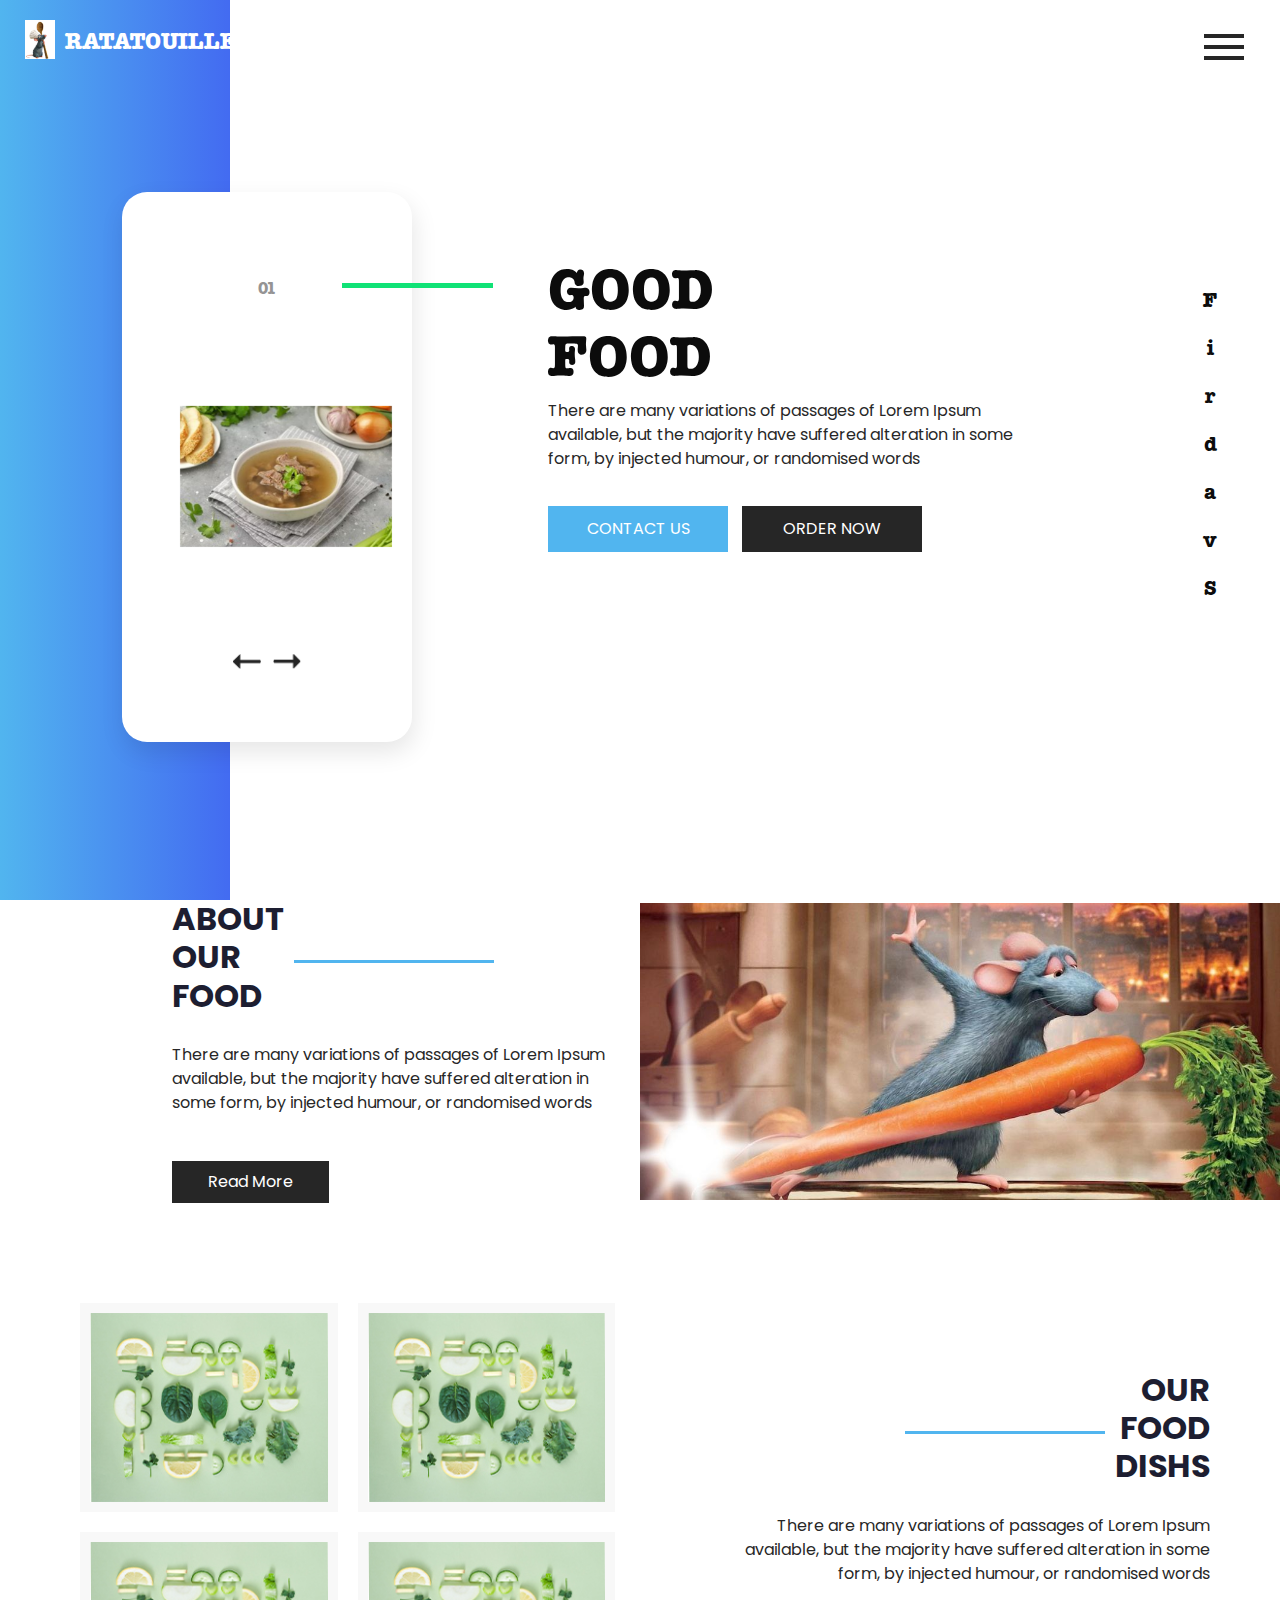
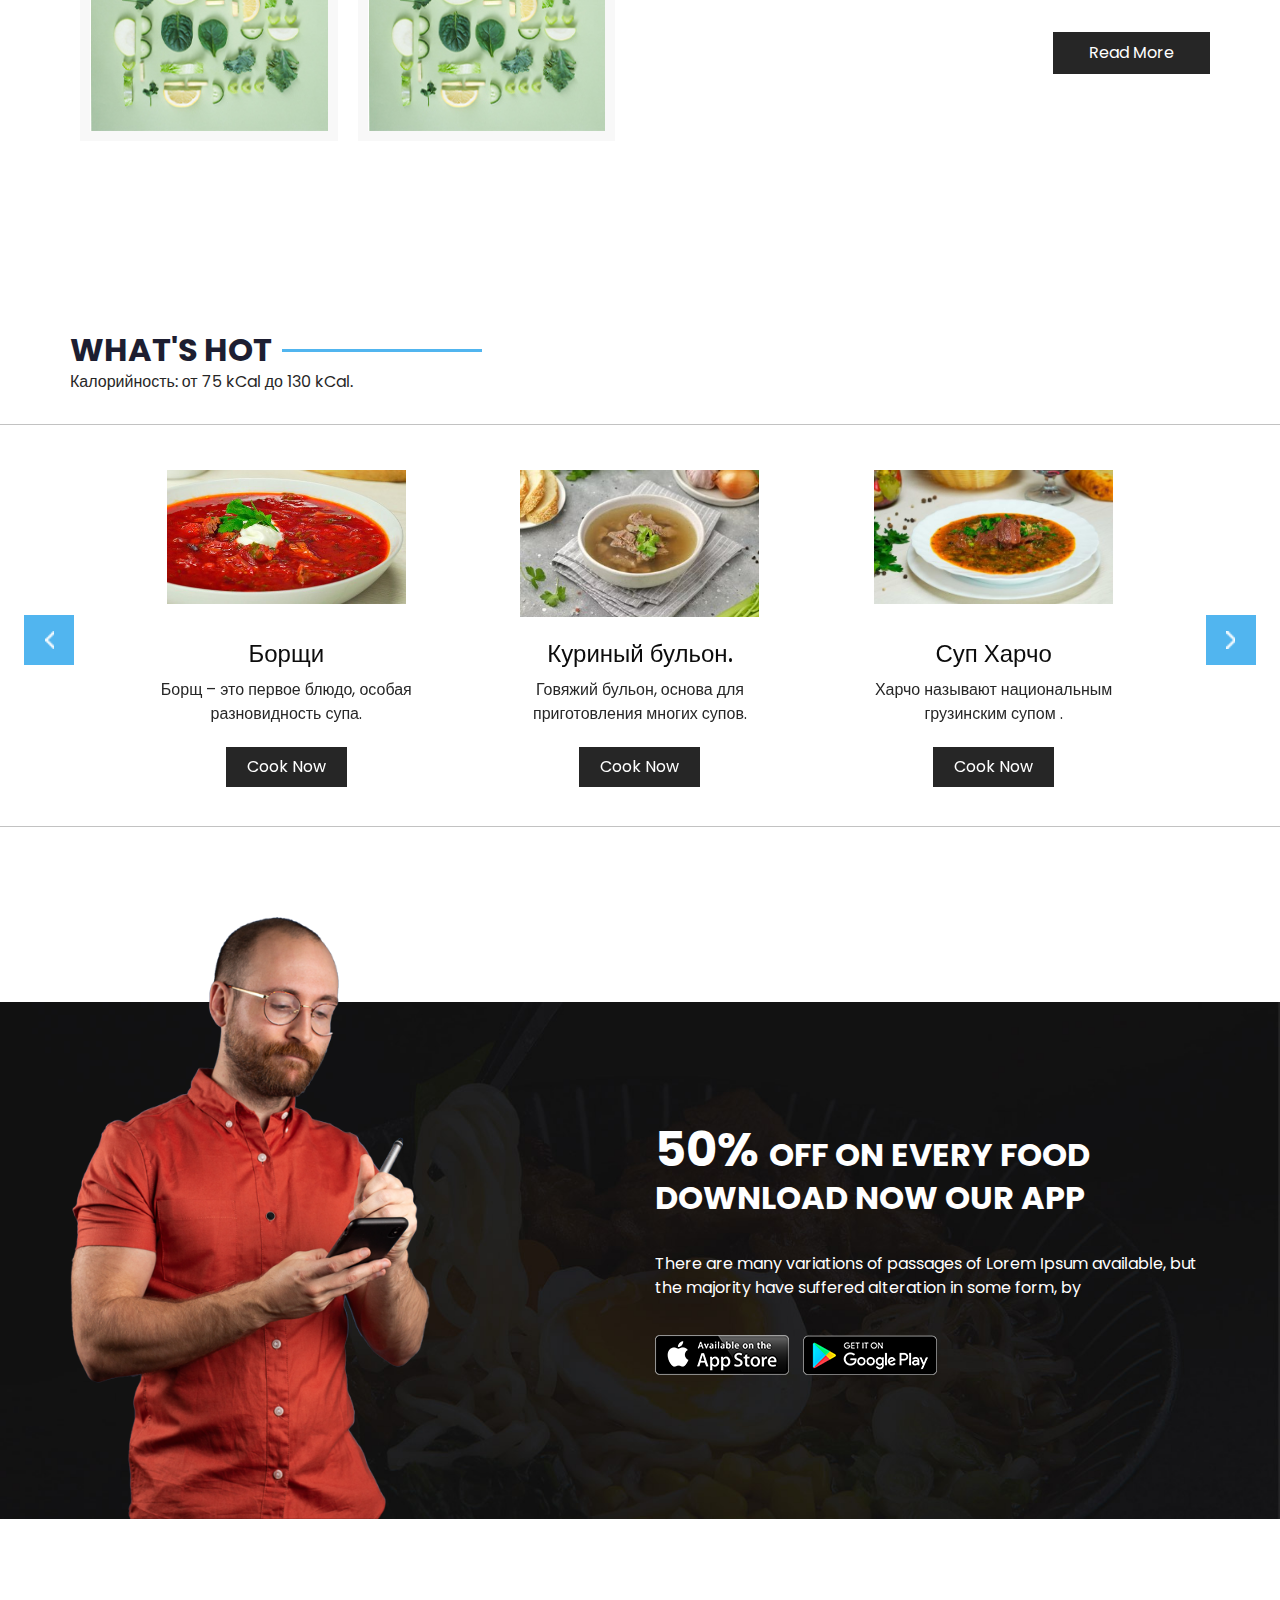
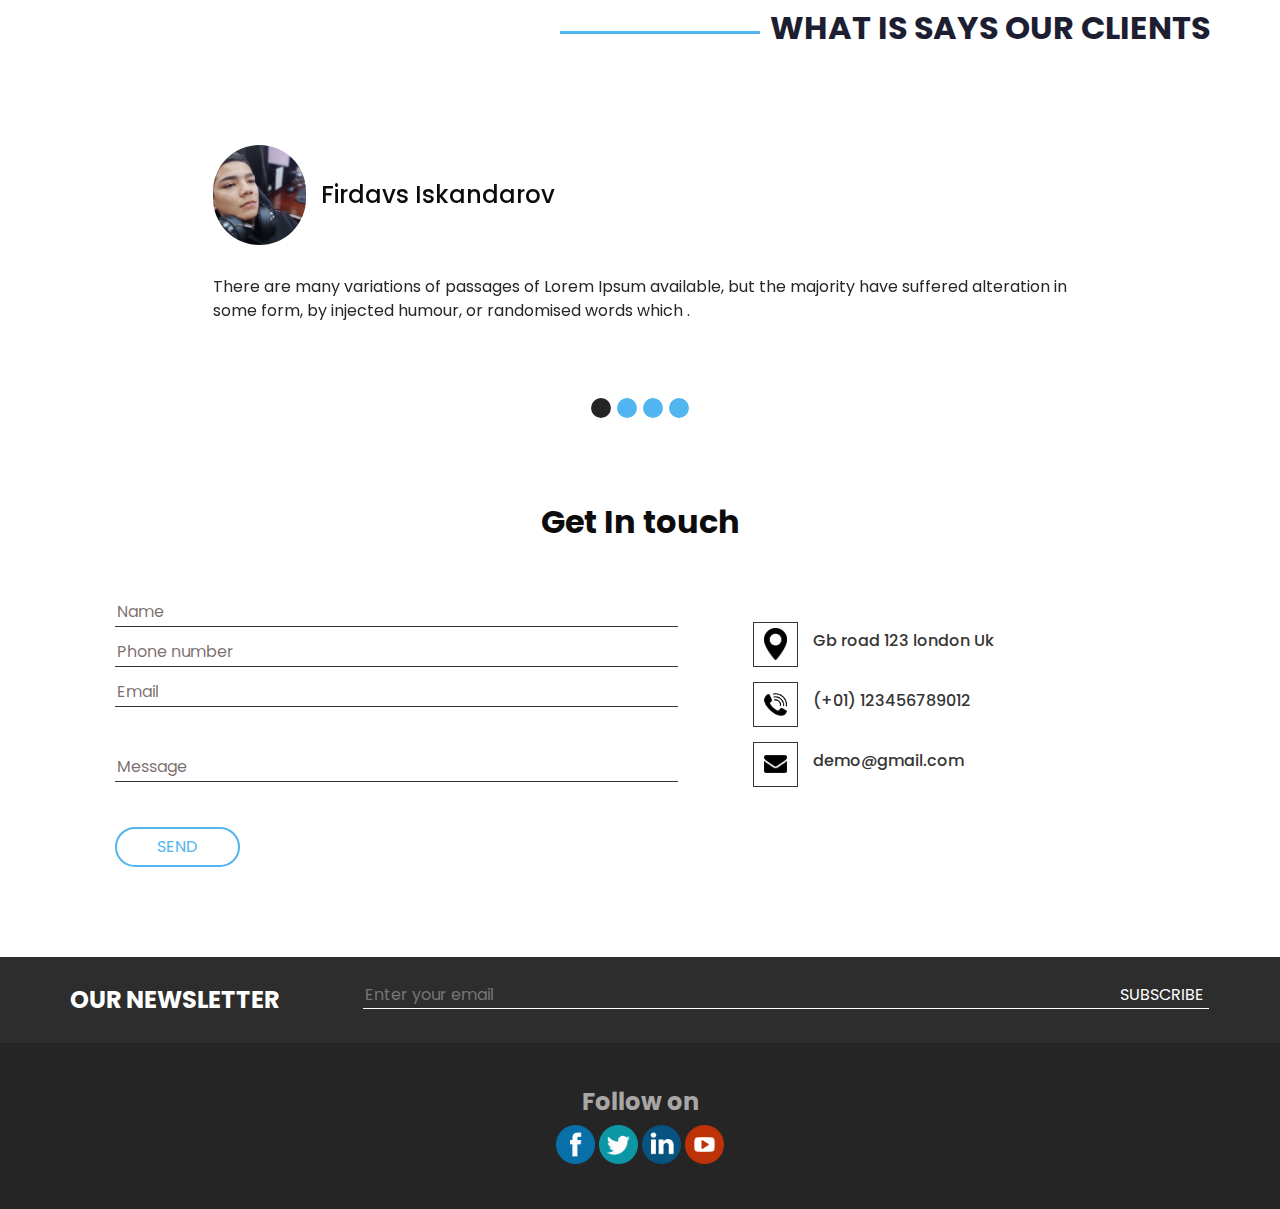
<file: index.html>
<!DOCTYPE html>
<html>
  <head>
    <!-- Basic -->
    <meta charset="utf-8" />
    <meta http-equiv="X-UA-Compatible" content="IE=edge" />
    <!-- Mobile Metas -->
    <meta
      name="viewport"
      content="width=device-width, initial-scale=1, shrink-to-fit=no"
    />
    <!-- Site Metas -->
    <meta name="keywords" content="" />
    <meta name="description" content="" />
    <meta name="author" content="" />

    <title>Goid</title>
    <!-- slider stylesheet -->
    <link
      rel="stylesheet"
      type="text/css"
      href="https://cdnjs.cloudflare.com/ajax/libs/OwlCarousel2/2.3.4/assets/owl.carousel.min.css"
    />

    <!-- bootstrap core css -->
    <link rel="stylesheet" type="text/css" href="css/bootstrap.css" />

    <!-- fonts style -->
    <link
      href="https://fonts.googleapis.com/css?family=Open+Sans:400,700|Poppins:400,700|Raleway:400,700&display=swap"
      rel="stylesheet"
    />

    <!-- Custom styles for this template -->
    <link href="css/style.css" rel="stylesheet" />
    <!-- responsive style -->
    <link href="css/responsive.css" rel="stylesheet" />
  </head>

  <body>
    <div class="hero_area">
      <!-- header section strats -->
      <header class="header_section">
        <div class="container-fluid">
          <nav class="navbar navbar-expand-lg custom_nav-container">
            <a class="navbar-brand" href="index.html">
              <img src="./photo_5192699419340952732_y.jpg" alt="" />
              <span> Ratatouille </span>
            </a>

            <div class="navbar-collapse" id="">
              <div class="custom_menu-btn">
                <button onclick="openNav()">
                  <span class="s-1"> </span>
                  <span class="s-2"> </span>
                  <span class="s-3"> </span>
                </button>
              </div>
              <div id="myNav" class="overlay">
                <div class="overlay-content">
                  <a href="index.html">Время приготовления</a>
                  <a href="about.html">Количество порций</a>
                  <a href="food.html">Калорийность</a>
                  <a href="contact.html">Иностранный</a>
                </div>
              </div>            
            </div>
          </nav>
        </div>
      </header>
      <!-- end header section -->
      <!-- slider section -->
      <section class="slider_section position-relative">
        <div class="side_heading">
          <h5>F i r d a v S</h5>
        </div>
        <div class="container-fluid">
          <div class="row">
            <div class="col-lg-3 col-md-4 offset-md-1">
              <div
                id="carouselExampleIndicators"
                class="carousel slide"
                data-ride="carousel"
              >
                <ol class="carousel-indicators">
                  <li
                    data-target="#carouselExampleIndicators"
                    data-slide-to="0"
                    class="active"
                  >
                    01
                  </li>
                  <li
                    data-target="#carouselExampleIndicators"
                    data-slide-to="1"
                  >
                    02
                  </li>
                  <li
                    data-target="#carouselExampleIndicators"
                    data-slide-to="2"
                  >
                    03
                  </li>
                  <li
                    data-target="#carouselExampleIndicators"
                    data-slide-to="3"
                  >
                    04
                  </li>
                </ol>
                <div class="carousel-inner">
                  <div class="carousel-item active">
                    <div class="img-box b-1">
                      <img src="./photo_5192699419340952749_x.jpg" alt="" />
                    </div>
                  </div>
                  <div class="carousel-item">
                    <div class="img-box b-2">
                      <img src="./photo_5190818653162034942_x.jpg" alt="" />
                    </div>
                  </div>
                  <div class="carousel-item">
                    <div class="img-box b-3">
                      <img src="./photo_5192699419340952752_x (1).jpg" alt="" />
                    </div>
                  </div>
                  <div class="carousel-item">
                    <div class="img-box b-4">
                      <img src="images/hot-3.png" alt="" />
                    </div>
                  </div>
                </div>
                <div class="carousel_btn-box">
                  <a
                    class="carousel-control-prev"
                    href="#carouselExampleIndicators"
                    role="button"
                    data-slide="prev"
                  >
                    <span class="sr-only">Previous</span>
                  </a>
                  <a
                    class="carousel-control-next"
                    href="#carouselExampleIndicators"
                    role="button"
                    data-slide="next"
                  >
                    <span class="sr-only">Next</span>
                  </a>
                </div>
              </div>
            </div>
            <div class="col-md-5 offset-md-1">
              <div class="detail-box">
                <h1>
                  Good <br />
                  Food
                </h1>
                <p>
                  There are many variations of passages of Lorem Ipsum
                  available, but the majority have suffered alteration in some
                  form, by injected humour, or randomised words
                </p>

                <div class="btn-box">
                  <a href="" class="btn-1"> Contact Us </a>
                  <a href="" class="btn-2"> Order Now </a>
                </div>
              </div>
            </div>
          </div>
        </div>
      </section>
      <!-- end slider section -->
    </div>

    <!-- about section -->
    <section class="about_section">
      <div class="container-fluid">
        <div class="row">
          <div class="col-md-5 offset-md-1">
            <div class="detail-box">
              <div class="heading_container">
                <h2>
                  About <br />
                  Our <br />
                  Food
                </h2>
                <hr />
              </div>
              <p>
                There are many variations of passages of Lorem Ipsum available,
                but the majority have suffered alteration in some form, by
                injected humour, or randomised words
              </p>
              <a href=""> Read More </a>
            </div>
          </div>
          <div class="col-md-6 px-0">
            <div class="img-box">
              <img src="./photo_5192699419340952804_y.jpg" alt="" />
            </div>
          </div>
        </div>
      </div>
    </section>

    <!-- end about section -->

    <!-- dish section -->

    <section class="dish_section layout_padding">
      <div class="container">
        <div class="row">
          <div class="col-md-6">
            <div class="dish_container">
              <div class="box">
                <img src="images/dish.jpg" alt="" />
              </div>
              <div class="box">
                <img src="images/dish.jpg" alt="" />
              </div>
              <div class="box">
                <img src="images/dish.jpg" alt="" />
              </div>
              <div class="box">
                <img src="images/dish.jpg" alt="" />
              </div>
            </div>
          </div>
          <div class="col-md-6">
            <div class="detail-box">
              <div class="heading_container">
                <hr />
                <h2>
                  Our <br />
                  Food <br />
                  dishs
                </h2>
              </div>
              <p>
                There are many variations of passages of Lorem Ipsum available,
                but the majority have suffered alteration in some form, by
                injected humour, or randomised words
              </p>
              <a href=""> Read More </a>
            </div>
          </div>
        </div>
      </div>
    </section>

    <!-- end dish section -->

    <!-- hot section -->

    <section class="hot_section layout_padding">
      <div class="container">
        <div class="heading_container">
          <h2>What's Hot</h2>
          <hr />
        </div>
        <p>Калорийность: от 75 kCal до 130 kCal.</p>
      </div>
      <div class="carousel_container">
        <div class="container">
          <div class="carousel-wrap">
            <div class="owl-carousel">
              <div class="item">
                <div class="box">
                  <div class="img-box">
                    <img src="./photo_5190818653162034942_x.jpg" />
                  </div>
                  <div class="detail-box">
                    <h4>Борщи</h4>
                    <p>Борщ – это первое блюдо, особая разновидность супа.</p>
                    <a href=""> Cook Now </a>
                  </div>
                </div>
              </div>
              <div class="item">
                <div class="box">
                  <div class="img-box">
                    <img src="./photo_5192699419340952749_x.jpg" />
                  </div>
                  <div class="detail-box">
                    <h4>Куриный бульон.</h4>
                    <p>
                      Говяжий бульон, основа для приготовления многих супов.
                    </p>
                    <a href=""> Cook Now </a>
                  </div>
                </div>
              </div>
              <div class="item">
                <div class="box">
                  <div class="img-box">
                    <img src="./photo_5192699419340952752_x (1).jpg" />
                  </div>
                  <div class="detail-box">
                    <h4>Суп Харчо</h4>
                    <p>Харчо называют национальным грузинским супом .</p>
                    <a href=""> Cook Now </a>
                  </div>
                </div>
              </div>
            </div>
          </div>
        </div>
      </div>
    </section>

    <!-- end hot section -->

    <!-- app section -->

    <section class="app_section">
      <div class="container">
        <div class="row">
          <div class="col-md-4">
            <div class="img-box">
              <img src="images/man-with-phone.png" alt="" />
            </div>
          </div>
          <div class="col-md-6 offset-md-2">
            <div class="detail-box">
              <h2><span> 50% </span> off On every food download now our app</h2>
              <p>
                There are many variations of passages of Lorem Ipsum available,
                but the majority have suffered alteration in some form, by
              </p>
              <div class="btn-box">
                <a href="">
                  <img src="images/app-store.png" alt="" />
                </a>
                <a href="">
                  <img src="images/play-store.png" alt="" />
                </a>
              </div>
            </div>
          </div>
        </div>
      </div>
    </section>

    <!-- end app section -->

    <!-- client section -->

    <section class="client_section layout_padding">
      <div class="container">
        <div class="heading_container">
          <hr />
          <h2>what is says our clients</h2>
        </div>
        <div
          id="carouselExample2Indicators"
          class="carousel slide"
          data-ride="carousel"
        >
          <ol class="carousel-indicators">
            <li
              data-target="#carouselExample2Indicators"
              data-slide-to="0"
              class="active"
            ></li>
            <li
              data-target="#carouselExample2Indicators"
              data-slide-to="1"
            ></li>
            <li
              data-target="#carouselExample2Indicators"
              data-slide-to="2"
            ></li>
            <li
              data-target="#carouselExample2Indicators"
              data-slide-to="3"
            ></li>
          </ol>
          <div class="carousel-inner">
            <div class="carousel-item active">
              <div class="box">
                <div class="client_id">
                  <div class="img-box">
                    <img
                      src="/photo_5192699419340952814_y.jpg"
                      alt=""
                      class="img-fluid"
                    />
                  </div>
                  <h4>Firdavs Iskandarov</h4>
                </div>
                <div class="detail-box">
                  <p>
                    There are many variations of passages of Lorem Ipsum
                    available, but the majority have suffered alteration in some
                    form, by injected humour, or randomised words which .
                  </p>
                </div>
              </div>
            </div>
            <div class="carousel-item">
              <div class="box">
                <div class="client_id">
                  <div class="img-box">
                    <img
                      src="/photo_5192699419340952814_y.jpg"
                      alt=""
                      class="img-fluid"
                    />
                  </div>
                  <h4>Firdavs Iskandarov</h4>
                </div>
                <div class="detail-box">
                  <p>
                    There are many variations of passages of Lorem Ipsum
                    available, but the majority have suffered alteration in some
                    form, by injected humour, or randomised words which .
                  </p>
                </div>
              </div>
            </div>
            <div class="carousel-item">
              <div class="box">
                <div class="client_id">
                  <div class="img-box">
                    <img
                      src="/photo_5192699419340952814_y.jpg"
                      alt=""
                      class="img-fluid"
                    />
                  </div>
                  <h4>Firdavs Iskandarov</h4>
                </div>
                <div class="detail-box">
                  <p>
                    There are many variations of passages of Lorem Ipsum
                    available, but the majority have suffered alteration in some
                    form, by injected humour, or randomised words which .
                  </p>
                </div>
              </div>
            </div>
            <div class="carousel-item">
              <div class="box">
                <div class="client_id">
                  <div class="img-box">
                    <img
                      src="/photo_5192699419340952814_y.jpg"
                      alt=""
                      class="img-fluid"
                    />
                  </div>
                  <h4>Firdavs Iskandarov</h4>
                </div>
                <div class="detail-box">
                  <p>
                    There are many variations of passages of Lorem Ipsum
                    available, but the majority have suffered alteration in some
                    form, by injected humour, or randomised words which .
                  </p>
                </div>
              </div>
            </div>
          </div>
        </div>
      </div>
    </section>
    <!-- end client section -->

    <!-- contact section -->

    <section class="contact_section layout_padding-bottom">
      <div class="container">
        <h2>Get In touch</h2>
        <div class="row">
          <div class="col-md-7">
            <div class="form_container">
              <form action="">
                <input type="text" placeholder="Name" />
                <input type="text" placeholder="Phone number" />
                <input type="email" placeholder="Email" />
                <input
                  type="text"
                  placeholder="Message"
                  class="message_input"
                />
                <button>Send</button>
              </form>
            </div>
          </div>
          <div class="col-md-5">
            <div class="contact_box">
              <a href="">
                <div class="img-box">
                  <img src="images/location.png" alt="" />
                </div>
                <h6>Gb road 123 london Uk</h6>
              </a>
              <a href="">
                <div class="img-box">
                  <img src="images/call.png" alt="" />
                </div>
                <h6>(+01) 123456789012</h6>
              </a>
              <a href="">
                <div class="img-box">
                  <img src="images/envelope.png" alt="" />
                </div>
                <h6>demo@gmail.com</h6>
              </a>
            </div>
          </div>
        </div>
      </div>
    </section>

    <!-- end contact section -->

    <!-- subscribe section -->

    <section class="subscribe_section">
      <div class="container">
        <form action="">
          <div class="row">
            <div class="col-lg-3 col-md-4">
              <label for="subEmail"> Our Newsletter </label>
            </div>
            <div class="col-lg-9 col-md-8">
              <div class="box">
                <input
                  type="email"
                  placeholder="Enter your email"
                  id="subEmail"
                />
                <button>Subscribe</button>
              </div>
            </div>
          </div>
        </form>
      </div>
    </section>

    <!-- end subscribe section -->

    <!-- footer section -->
    <section class="container-fluid footer_section">
      <div class="social_container">
        <h4>Follow on</h4>
        <div class="social-box">
          <a href="">
            <img src="images/fb.png" alt="" />
          </a>
          <a href="">
            <img src="images/twitter.png" alt="" />
          </a>
          <a href="">
            <img src="images/linkedin.png" alt="" />
          </a>
          <a href="">
            <img src="images/youtube.png" alt="" />
          </a>
        </div>
      </div>
    
    </section>
    <!-- footer section -->

    <script type="text/javascript" src="js/jquery-3.4.1.min.js"></script>
    <script type="text/javascript" src="js/bootstrap.js"></script>
    <script
      type="text/javascript"
      src="https://cdnjs.cloudflare.com/ajax/libs/OwlCarousel2/2.3.4/owl.carousel.min.js"
    ></script>

    <script>
      function openNav() {
        document.getElementById("myNav").classList.toggle("menu_width");
        document
          .querySelector(".custom_menu-btn")
          .classList.toggle("menu_btn-style");
      }
    </script>

    <!-- owl carousel script -->
    <script type="text/javascript">
      $(".owl-carousel").owlCarousel({
        loop: true,
        margin: 35,
        navText: [],
        autoplay: true,
        autoplayHoverPause: true,
        responsive: {
          0: {
            items: 1,
          },
          600: {
            items: 2,
          },
          1000: {
            items: 3,
          },
        },
      });
    </script>
    <!-- end owl carousel script -->
  </body>
</html>
</file>
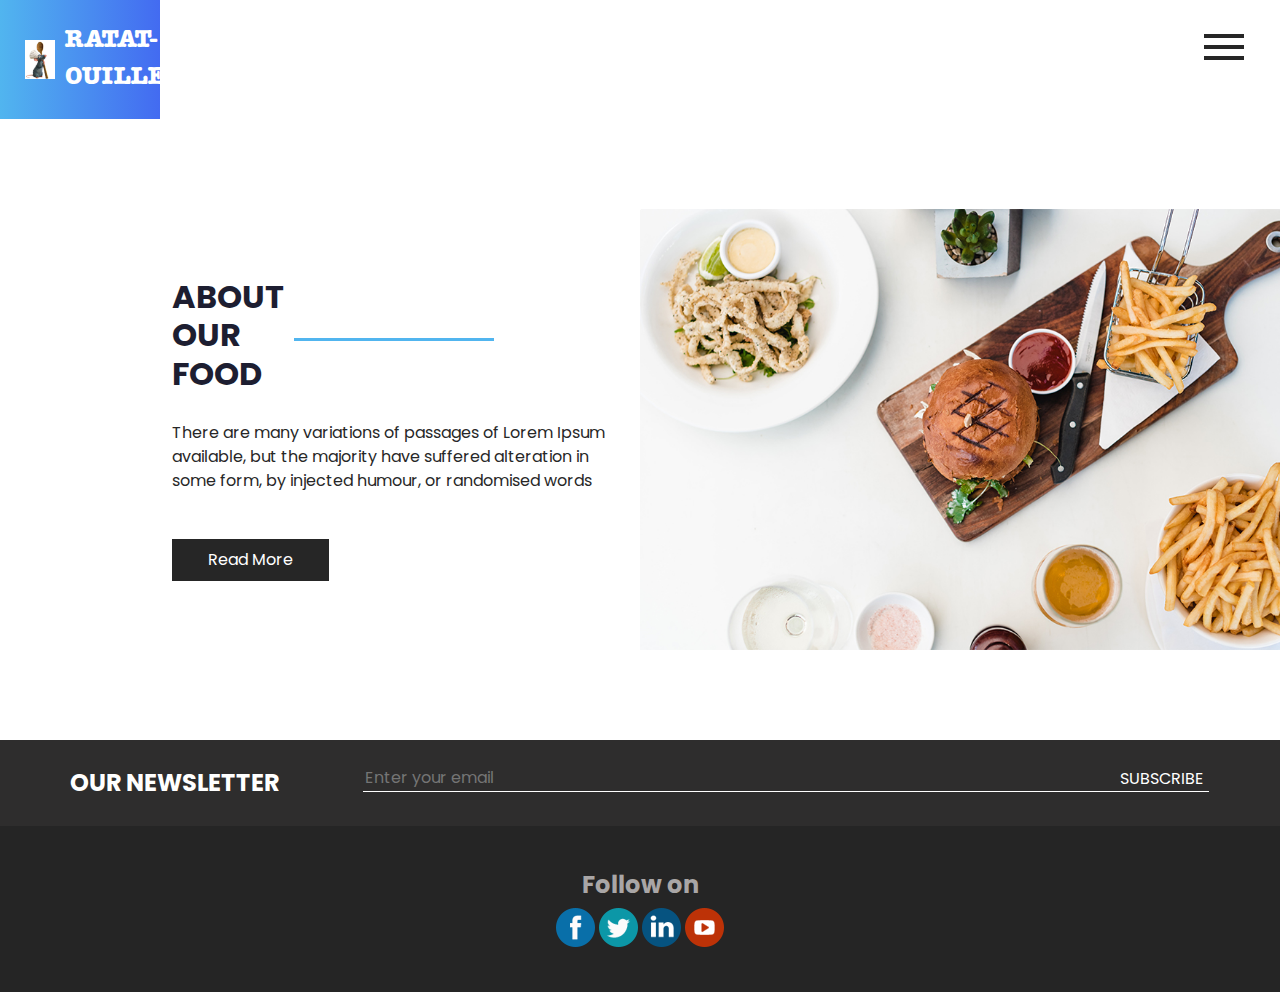
<file: about.html>
<!DOCTYPE html>
<html>
  <head>
    <!-- Basic -->
    <meta charset="utf-8" />
    <meta http-equiv="X-UA-Compatible" content="IE=edge" />
    <!-- Mobile Metas -->
    <meta
      name="viewport"
      content="width=device-width, initial-scale=1, shrink-to-fit=no"
    />
    <!-- Site Metas -->
    <meta name="keywords" content="" />
    <meta name="description" content="" />
    <meta name="author" content="" />

    <title>Goid</title>
    <!-- slider stylesheet -->
    <link
      rel="stylesheet"
      type="text/css"
      href="https://cdnjs.cloudflare.com/ajax/libs/OwlCarousel2/2.3.4/assets/owl.carousel.min.css"
    />

    <!-- bootstrap core css -->
    <link rel="stylesheet" type="text/css" href="css/bootstrap.css" />

    <!-- fonts style -->
    <link
      href="https://fonts.googleapis.com/css?family=Open+Sans:400,700|Poppins:400,700|Raleway:400,700&display=swap"
      rel="stylesheet"
    />

    <!-- Custom styles for this template -->
    <link href="css/style.css" rel="stylesheet" />
    <!-- responsive style -->
    <link href="css/responsive.css" rel="stylesheet" />
  </head>

  <body class="sub_page">
    <div class="hero_area">
      <!-- header section strats -->
      <header class="header_section">
        <div class="container-fluid">
          <nav class="navbar navbar-expand-lg custom_nav-container">
            <a class="navbar-brand" href="index.html">
              <img src="./photo_5192699419340952732_y.jpg" alt="" />
              <span>
                <h4>Ratat-</h4>
                <h4>ouille</h4>
              </span>
            </a>

            <div class="navbar-collapse" id="">
              <div class="custom_menu-btn">
                <button onclick="openNav()">
                  <span class="s-1"> </span>
                  <span class="s-2"> </span>
                  <span class="s-3"> </span>
                </button>
              </div>
      
              </div>
            </div>
          </nav>
        </div>
      </header>
      <!-- end header section -->
    </div>

    <!-- about section -->
    <section class="about_section layout_margin">
      <div class="container-fluid">
        <div class="row">
          <div class="col-md-5 offset-md-1">
            <div class="detail-box">
              <div class="heading_container">
                <h2>
                  About <br />
                  Our <br />
                  Food
                </h2>
                <hr />
              </div>
              <p>
                There are many variations of passages of Lorem Ipsum available,
                but the majority have suffered alteration in some form, by
                injected humour, or randomised words
              </p>
              <a href=""> Read More </a>
            </div>
          </div>
          <div class="col-md-6 px-0">
            <div class="img-box">
              <img src="images/about-img.jpg" alt="" />
            </div>
          </div>
        </div>
      </div>
    </section>

    <!-- end about section -->

    <!-- subscribe section -->

    <section class="subscribe_section">
      <div class="container">
        <form action="">
          <div class="row">
            <div class="col-lg-3 col-md-4">
              <label for="subEmail"> Our Newsletter </label>
            </div>
            <div class="col-lg-9 col-md-8">
              <div class="box">
                <input
                  type="email"
                  placeholder="Enter your email"
                  id="subEmail"
                />
                <button>Subscribe</button>
              </div>
            </div>
          </div>
        </form>
      </div>
    </section>

    <!-- end subscribe section -->

    <!-- footer section -->
    <section class="container-fluid footer_section">
      <div class="social_container">
        <h4>Follow on</h4>
        <div class="social-box">
          <a href="">
            <img src="images/fb.png" alt="" />
          </a>
          <a href="">
            <img src="images/twitter.png" alt="" />
          </a>
          <a href="">
            <img src="images/linkedin.png" alt="" />
          </a>
          <a href="">
            <img src="images/youtube.png" alt="" />
          </a>
        </div>
      </div>
    </section>
    <!-- footer section -->

    <script type="text/javascript" src="js/jquery-3.4.1.min.js"></script>
    <script type="text/javascript" src="js/bootstrap.js"></script>
    <script
      type="text/javascript"
      src="https://cdnjs.cloudflare.com/ajax/libs/OwlCarousel2/2.3.4/owl.carousel.min.js"
    ></script>

    <script>
      function openNav() {
        document.getElementById("myNav").classList.toggle("menu_width");
        document
          .querySelector(".custom_menu-btn")
          .classList.toggle("menu_btn-style");
      }
    </script>

    <!-- owl carousel script -->
    <script type="text/javascript">
      $(".owl-carousel").owlCarousel({
        loop: true,
        margin: 35,
        navText: [],
        autoplay: true,
        autoplayHoverPause: true,
        responsive: {
          0: {
            items: 1,
          },
          600: {
            items: 2,
          },
          1000: {
            items: 3,
          },
        },
      });
    </script>
    <!-- end owl carousel script -->
  </body>
</html>
</file>
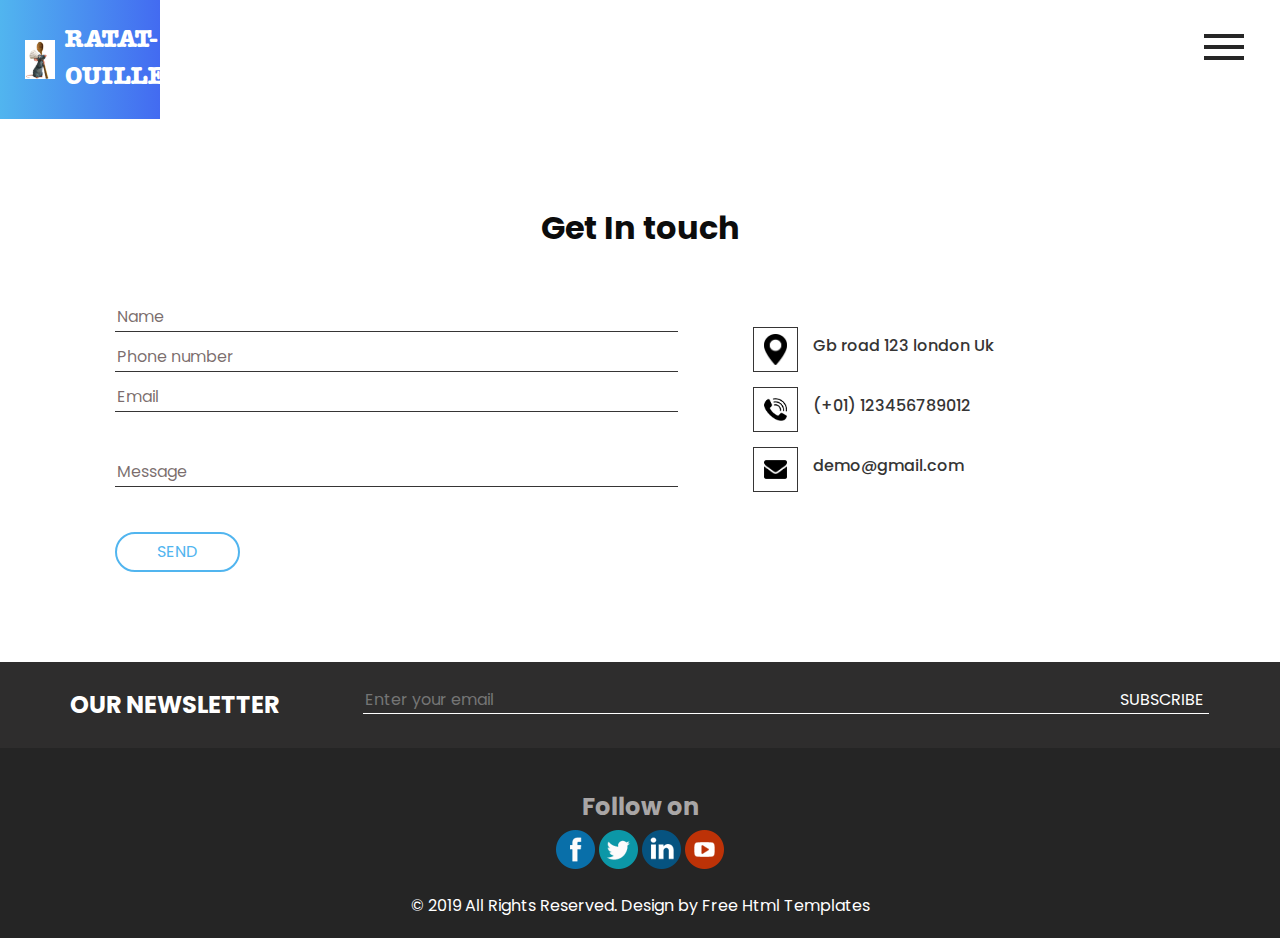
<file: contact.html>
<!DOCTYPE html>
<html>
  <head>
    <!-- Basic -->
    <meta charset="utf-8" />
    <meta http-equiv="X-UA-Compatible" content="IE=edge" />
    <!-- Mobile Metas -->
    <meta
      name="viewport"
      content="width=device-width, initial-scale=1, shrink-to-fit=no"
    />
    <!-- Site Metas -->
    <meta name="keywords" content="" />
    <meta name="description" content="" />
    <meta name="author" content="" />

    <title>Goid</title>
    <!-- slider stylesheet -->
    <link
      rel="stylesheet"
      type="text/css"
      href="https://cdnjs.cloudflare.com/ajax/libs/OwlCarousel2/2.3.4/assets/owl.carousel.min.css"
    />

    <!-- bootstrap core css -->
    <link rel="stylesheet" type="text/css" href="css/bootstrap.css" />

    <!-- fonts style -->
    <link
      href="https://fonts.googleapis.com/css?family=Open+Sans:400,700|Poppins:400,700|Raleway:400,700&display=swap"
      rel="stylesheet"
    />

    <!-- Custom styles for this template -->
    <link href="css/style.css" rel="stylesheet" />
    <!-- responsive style -->
    <link href="css/responsive.css" rel="stylesheet" />
  </head>

  <body class="sub_page">
    <div class="hero_area">
      <!-- header section strats -->
      <header class="header_section">
        <div class="container-fluid">
          <nav class="navbar navbar-expand-lg custom_nav-container">
            <a class="navbar-brand" href="index.html">
              <img src="./photo_5192699419340952732_y.jpg" alt="" />
              <span>
                <h4>Ratat-</h4>
                <h4>ouille</h4>
              </span>
            </a>

            <div class="navbar-collapse" id="">
              <div class="custom_menu-btn">
                <button onclick="openNav()">
                  <span class="s-1"> </span>
                  <span class="s-2"> </span>
                  <span class="s-3"> </span>
                </button>
              </div>
              <div id="myNav" class="overlay">
                <div class="overlay-content">
                  <a href="index.html">HOME</a>
                  <a href="about.html">ABOUT</a>
                  <a href="food.html">Food</a>
                  <a href="contact.html">Contact Us</a>
                </div>
              </div>
            </div>
          </nav>
        </div>
      </header>
      <!-- end header section -->
    </div>

    <!-- contact section -->

    <section class="contact_section layout_padding">
      <div class="container">
        <h2>Get In touch</h2>
        <div class="row">
          <div class="col-md-7">
            <div class="form_container">
              <form action="">
                <input type="text" placeholder="Name" />
                <input type="text" placeholder="Phone number" />
                <input type="email" placeholder="Email" />
                <input
                  type="text"
                  placeholder="Message"
                  class="message_input"
                />
                <button>Send</button>
              </form>
            </div>
          </div>
          <div class="col-md-5">
            <div class="contact_box">
              <a href="">
                <div class="img-box">
                  <img src="images/location.png" alt="" />
                </div>
                <h6>Gb road 123 london Uk</h6>
              </a>
              <a href="">
                <div class="img-box">
                  <img src="images/call.png" alt="" />
                </div>
                <h6>(+01) 123456789012</h6>
              </a>
              <a href="">
                <div class="img-box">
                  <img src="images/envelope.png" alt="" />
                </div>
                <h6>demo@gmail.com</h6>
              </a>
            </div>
          </div>
        </div>
      </div>
    </section>

    <!-- end contact section -->

    <!-- subscribe section -->

    <section class="subscribe_section">
      <div class="container">
        <form action="">
          <div class="row">
            <div class="col-lg-3 col-md-4">
              <label for="subEmail"> Our Newsletter </label>
            </div>
            <div class="col-lg-9 col-md-8">
              <div class="box">
                <input
                  type="email"
                  placeholder="Enter your email"
                  id="subEmail"
                />
                <button>Subscribe</button>
              </div>
            </div>
          </div>
        </form>
      </div>
    </section>

    <!-- end subscribe section -->

    <!-- footer section -->
    <section class="container-fluid footer_section">
      <div class="social_container">
        <h4>Follow on</h4>
        <div class="social-box">
          <a href="">
            <img src="images/fb.png" alt="" />
          </a>
          <a href="">
            <img src="images/twitter.png" alt="" />
          </a>
          <a href="">
            <img src="images/linkedin.png" alt="" />
          </a>
          <a href="">
            <img src="images/youtube.png" alt="" />
          </a>
        </div>
      </div>
      <p>
        &copy; 2019 All Rights Reserved. Design by
        <a href="https://html.design/">Free Html Templates</a>
      </p>
    </section>
    <!-- footer section -->

    <script type="text/javascript" src="js/jquery-3.4.1.min.js"></script>
    <script type="text/javascript" src="js/bootstrap.js"></script>
    <script
      type="text/javascript"
      src="https://cdnjs.cloudflare.com/ajax/libs/OwlCarousel2/2.3.4/owl.carousel.min.js"
    ></script>

    <script>
      function openNav() {
        document.getElementById("myNav").classList.toggle("menu_width");
        document
          .querySelector(".custom_menu-btn")
          .classList.toggle("menu_btn-style");
      }
    </script>

    <!-- owl carousel script -->
    <script type="text/javascript">
      $(".owl-carousel").owlCarousel({
        loop: true,
        margin: 35,
        navText: [],
        autoplay: true,
        autoplayHoverPause: true,
        responsive: {
          0: {
            items: 1,
          },
          600: {
            items: 2,
          },
          1000: {
            items: 3,
          },
        },
      });
    </script>
    <!-- end owl carousel script -->
  </body>
</html>
</file>
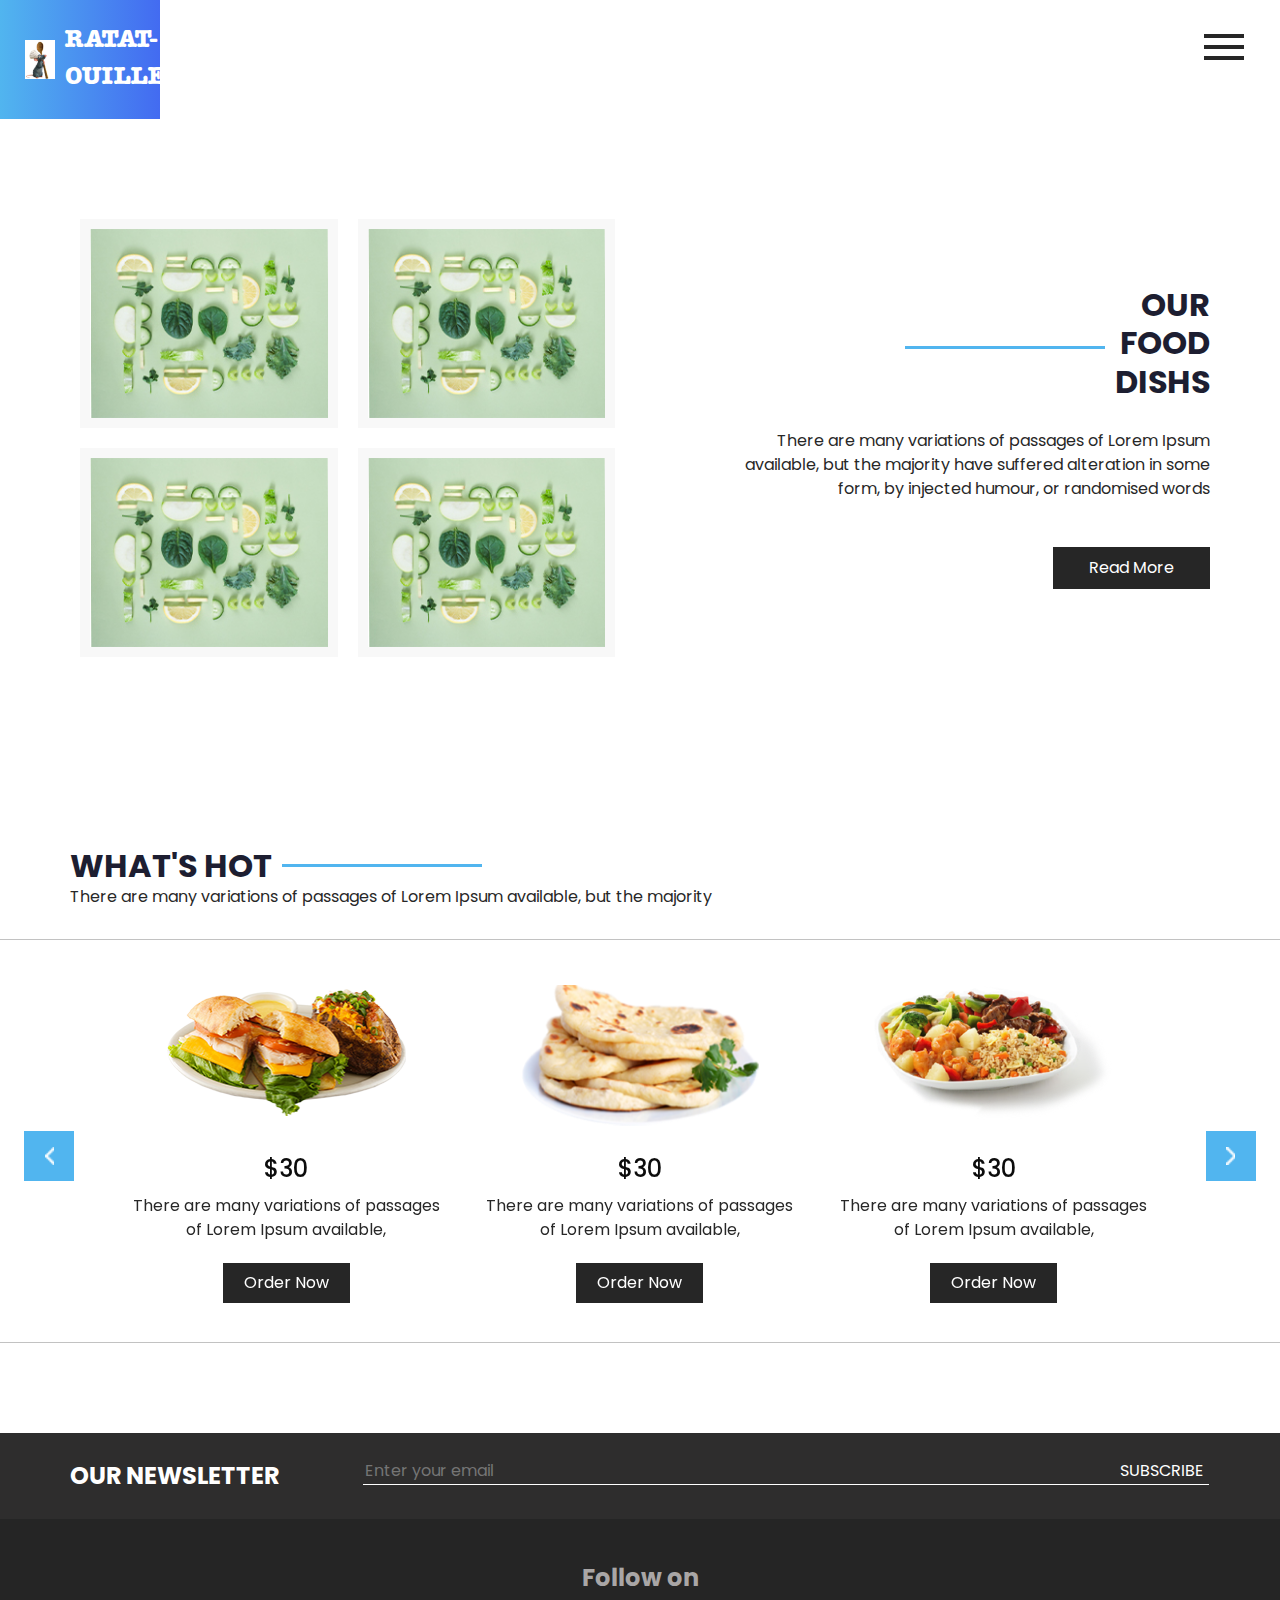
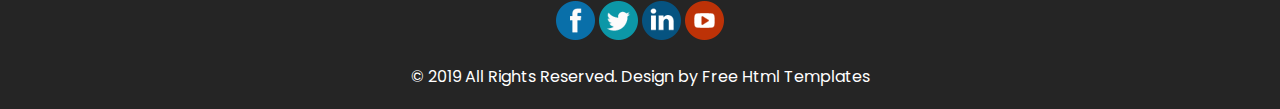
<file: food.html>
<!DOCTYPE html>
<html>
  <head>
    <!-- Basic -->
    <meta charset="utf-8" />
    <meta http-equiv="X-UA-Compatible" content="IE=edge" />
    <!-- Mobile Metas -->
    <meta
      name="viewport"
      content="width=device-width, initial-scale=1, shrink-to-fit=no"
    />
    <!-- Site Metas -->
    <meta name="keywords" content="" />
    <meta name="description" content="" />
    <meta name="author" content="" />

    <title>Goid</title>
    <!-- slider stylesheet -->
    <link
      rel="stylesheet"
      type="text/css"
      href="https://cdnjs.cloudflare.com/ajax/libs/OwlCarousel2/2.3.4/assets/owl.carousel.min.css"
    />

    <!-- bootstrap core css -->
    <link rel="stylesheet" type="text/css" href="css/bootstrap.css" />

    <!-- fonts style -->
    <link
      href="https://fonts.googleapis.com/css?family=Open+Sans:400,700|Poppins:400,700|Raleway:400,700&display=swap"
      rel="stylesheet"
    />

    <!-- Custom styles for this template -->
    <link href="css/style.css" rel="stylesheet" />
    <!-- responsive style -->
    <link href="css/responsive.css" rel="stylesheet" />
  </head>

  <body class="sub_page">
    <div class="hero_area">
      <!-- header section strats -->
      <header class="header_section">
        <div class="container-fluid">
          <nav class="navbar navbar-expand-lg custom_nav-container">
            <a class="navbar-brand" href="index.html">
              <img src="./photo_5192699419340952732_y.jpg" alt="" />
              <span>
                <h4>Ratat-</h4>
                <h4>ouille</h4>
              </span>
            </a>

            <div class="navbar-collapse" id="">
              <div class="custom_menu-btn">
                <button onclick="openNav()">
                  <span class="s-1"> </span>
                  <span class="s-2"> </span>
                  <span class="s-3"> </span>
                </button>
              </div>
              <div id="myNav" class="overlay">
                <div class="overlay-content">
                  <a href="index.html">HOME</a>
                  <a href="about.html">ABOUT</a>
                  <a href="food.html">Food</a>
                  <a href="contact.html">Contact Us</a>
                </div>
              </div>
            </div>
          </nav>
        </div>
      </header>
      <!-- end header section -->
    </div>

    <!-- dish section -->
    <section class="dish_section layout_padding">
      <div class="container">
        <div class="row">
          <div class="col-md-6">
            <div class="dish_container">
              <div class="box">
                <img src="images/dish.jpg" alt="" />
              </div>
              <div class="box">
                <img src="images/dish.jpg" alt="" />
              </div>
              <div class="box">
                <img src="images/dish.jpg" alt="" />
              </div>
              <div class="box">
                <img src="images/dish.jpg" alt="" />
              </div>
            </div>
          </div>
          <div class="col-md-6">
            <div class="detail-box">
              <div class="heading_container">
                <hr />
                <h2>
                  Our <br />
                  Food <br />
                  dishs
                </h2>
              </div>
              <p>
                There are many variations of passages of Lorem Ipsum available,
                but the majority have suffered alteration in some form, by
                injected humour, or randomised words
              </p>
              <a href=""> Read More </a>
            </div>
          </div>
        </div>
      </div>
    </section>

    <!-- end dish section -->

    <!-- hot section -->

    <section class="hot_section layout_padding">
      <div class="container">
        <div class="heading_container">
          <h2>What's Hot</h2>
          <hr />
        </div>
        <p>
          There are many variations of passages of Lorem Ipsum available, but
          the majority
        </p>
      </div>
      <div class="carousel_container">
        <div class="container">
          <div class="carousel-wrap">
            <div class="owl-carousel">
              <div class="item">
                <div class="box">
                  <div class="img-box">
                    <img src="images/hot-1.png" />
                  </div>
                  <div class="detail-box">
                    <h4>$30</h4>
                    <p>
                      There are many variations of passages of Lorem Ipsum
                      available,
                    </p>
                    <a href=""> Order Now </a>
                  </div>
                </div>
              </div>
              <div class="item">
                <div class="box">
                  <div class="img-box">
                    <img src="images/hot-2.png" />
                  </div>
                  <div class="detail-box">
                    <h4>$30</h4>
                    <p>
                      There are many variations of passages of Lorem Ipsum
                      available,
                    </p>
                    <a href=""> Order Now </a>
                  </div>
                </div>
              </div>
              <div class="item">
                <div class="box">
                  <div class="img-box">
                    <img src="images/hot-3.png" />
                  </div>
                  <div class="detail-box">
                    <h4>$30</h4>
                    <p>
                      There are many variations of passages of Lorem Ipsum
                      available,
                    </p>
                    <a href=""> Order Now </a>
                  </div>
                </div>
              </div>
            </div>
          </div>
        </div>
      </div>
    </section>

    <!-- end hot section -->

    <!-- subscribe section -->

    <section class="subscribe_section">
      <div class="container">
        <form action="">
          <div class="row">
            <div class="col-lg-3 col-md-4">
              <label for="subEmail"> Our Newsletter </label>
            </div>
            <div class="col-lg-9 col-md-8">
              <div class="box">
                <input
                  type="email"
                  placeholder="Enter your email"
                  id="subEmail"
                />
                <button>Subscribe</button>
              </div>
            </div>
          </div>
        </form>
      </div>
    </section>

    <!-- end subscribe section -->

    <!-- footer section -->
    <section class="container-fluid footer_section">
      <div class="social_container">
        <h4>Follow on</h4>
        <div class="social-box">
          <a href="">
            <img src="images/fb.png" alt="" />
          </a>
          <a href="">
            <img src="images/twitter.png" alt="" />
          </a>
          <a href="">
            <img src="images/linkedin.png" alt="" />
          </a>
          <a href="">
            <img src="images/youtube.png" alt="" />
          </a>
        </div>
      </div>
      <p>
        &copy; 2019 All Rights Reserved. Design by
        <a href="https://html.design/">Free Html Templates</a>
      </p>
    </section>
    <!-- footer section -->

    <script type="text/javascript" src="js/jquery-3.4.1.min.js"></script>
    <script type="text/javascript" src="js/bootstrap.js"></script>
    <script
      type="text/javascript"
      src="https://cdnjs.cloudflare.com/ajax/libs/OwlCarousel2/2.3.4/owl.carousel.min.js"
    ></script>

    <script>
      function openNav() {
        document.getElementById("myNav").classList.toggle("menu_width");
        document
          .querySelector(".custom_menu-btn")
          .classList.toggle("menu_btn-style");
      }
    </script>

    <!-- owl carousel script -->
    <script type="text/javascript">
      $(".owl-carousel").owlCarousel({
        loop: true,
        margin: 35,
        navText: [],
        autoplay: true,
        autoplayHoverPause: true,
        responsive: {
          0: {
            items: 1,
          },
          600: {
            items: 2,
          },
          1000: {
            items: 3,
          },
        },
      });
    </script>
    <!-- end owl carousel script -->
  </body>
</html>
</file>
<file: css/style.css>
@font-face {
  font-family: American Typewriter;
  src: url(../fonts/AmericanTypewriterBQ-Bold.otf);
}

p {
  color: #272727;
}

body {
  font-family: "Poppins", sans-serif;
  color: #0c0c0c;
  background-color: #ffffff;
}

.layout_margin {
  margin: 90px 0;
}

.layout_padding {
  padding: 90px 0;
}

.layout_padding2 {
  padding: 45px 0;
}

.layout_padding2-top {
  padding-top: 45px;
}

.layout_padding2-bottom {
  padding-bottom: 45px;
}

.layout_padding-top {
  padding-top: 90px;
}

.layout_padding-bottom {
  padding-bottom: 90px;
}

.heading_container {
  display: -webkit-box;
  display: -ms-flexbox;
  display: flex;
  -webkit-box-align: center;
  -ms-flex-align: center;
  align-items: center;
}

.heading_container h2 {
  font-weight: bold;
  color: #1d1e31;
  position: relative;
  text-transform: uppercase;
}

.heading_container hr {
  margin: 0 10px;
  border: none;
  -webkit-box-flex: 1;
  -ms-flex: 1;
  flex: 1;
  max-width: 200px;
  height: 3px;
  background-color: #51b5ef;
}

.hero_next_section-margin {
  margin-top: 100px;
}

/*header section*/
.hero_area {
  height: 100vh;
  position: relative;
}

.hero_area::before {
  content: "";
  position: absolute;
  top: 0;
  left: 0;
  width: 18%;
  min-width: 150px;
  height: 100%;
  background: -webkit-gradient(
    linear,
    left top,
    right top,
    from(#51b5ef),
    to(#436bf1)
  );
  background: linear-gradient(to right, #51b5ef, #436bf1);
}

.sub_page .hero_area {
  height: auto;
}

.sub_page .hero_area::before {
  width: 160px;
}

.header_section .container-fluid {
  padding-right: 25px;
  padding-left: 25px;
}

.header_section .nav_container {
  margin: 0 auto;
}

.custom_nav-container.navbar-expand-lg .navbar-nav .nav-link img {
  width: 22px;
  margin-right: 15px;
}

.custom_nav-container.navbar-expand-lg .navbar-nav .nav-link {
  padding: 0px 25px;
  color: #fefeff;
  text-align: center;
  font-family: "Roboto", sans-serif;
}

.custom_menu-btn {
  z-index: 9;
  position: absolute;
  right: 5px;
  top: 14px;
}

.custom_menu-btn button {
  margin-top: 12px;
  outline: none;
  border: none;
  background-color: transparent;
}

.custom_menu-btn span {
  display: block;
  width: 40px;
  height: 4px;
  background-color: #262626;
  margin: 7px 0;
  -webkit-transition: all 0.3s;
  transition: all 0.3s;
}

.menu_btn-style button {
  position: fixed;
  right: 20px;
  top: 14px;
}

.menu_btn-style button .s-1 {
  -webkit-transform: rotate(45deg) translateY(15.5px);
  transform: rotate(45deg) translateY(15.5px);
}

.menu_btn-style button .s-2 {
  -webkit-transform: translateX(100px);
  transform: translateX(100px);
}

.menu_btn-style button .s-3 {
  -webkit-transform: rotate(-45deg) translateY(-15.5px);
  transform: rotate(-45deg) translateY(-15.5px);
}

.overlay {
  height: 100%;
  width: 0;
  position: fixed;
  z-index: 1;
  top: 0;
  left: 0;
  background-color: black;
  background-color: rgba(62, 103, 205, 0.9);
  overflow-x: hidden;
  -webkit-transition: 0.5s;
  transition: 0.5s;
}

.overlay .closebtn {
  position: absolute;
  top: 0;
  right: 30px;
  font-size: 60px;
}

.overlay a {
  padding: 0px;
  text-decoration: none;
  font-size: 22px;
  color: #ffffff;
  display: block;
  -webkit-transition: 0.3s;
  transition: 0.3s;
  text-transform: uppercase;
}

.overlay-content {
  position: relative;
  top: 35%;
  width: 100%;
  text-align: center;
  margin-top: 30px;
}
.toptexts {
  margin-top: 10px;
}
.h5h5 {
  color: white;
}
.img-fluid {
  height: 100px;
  border-radius: 100px;
}
.menu_width {
  width: 100%;
}

a,
a:hover,
a:focus {
  text-decoration: none;
}

a:hover,
a:focus {
  color: initial;
}

.btn,
.btn:focus {
  outline: none !important;
  -webkit-box-shadow: none;
  box-shadow: none;
}

.custom_nav-container .nav_search-btn {
  background-image: url(../images/search-icon.png);
  background-size: 18px;
  background-repeat: no-repeat;
  width: 35px;
  height: 35px;
  padding: 0;
  border: none;
  margin: 0 40px 0 15px;
  background-position: center;
}

.navbar-brand {
  display: -webkit-box;
  display: -ms-flexbox;
  display: flex;
  -webkit-box-align: center;
  -ms-flex-align: center;
  align-items: center;
  font-family: "American Typewriter", sans-serif;
  font-weight: 400;
}

.navbar-brand img {
  width: 30px;
  margin-right: 10px;
}

.navbar-brand span {
  text-transform: uppercase;
  font-size: 22px;
  color: #ffffff;
  margin-top: 5px;
}

.custom_nav-container {
  z-index: 99999;
  padding: 15px 0;
}

.custom_nav-container .navbar-toggler {
  outline: none;
}

.custom_nav-container .navbar-toggler .navbar-toggler-icon {
  background-image: url(../images/menu.png);
  background-size: 55px;
}

.quote_btn-container a {
  display: inline-block;
  padding: 5px 15px;
  background-color: #fc5d35;
  color: #f7f7f7;
  font-size: 14px;
  text-transform: uppercase;
}

/*end header section*/
.slider_section {
  display: -webkit-box;
  display: -ms-flexbox;
  display: flex;
  -webkit-box-align: center;
  -ms-flex-align: center;
  align-items: center;
  height: calc(100% - 80px);
  padding: 45px 0 90px 0;
}

.slider_section .side_heading {
  position: absolute;
  top: 45%;
  right: 25px;
  -webkit-transform: translateY(-50%);
  transform: translateY(-50%);
}

.slider_section .side_heading h5 {
  -webkit-writing-mode: tb-rl;
  -ms-writing-mode: tb-rl;
  writing-mode: tb-rl;
  text-orientation: upright;
  font-family: "American Typewriter", sans-serif;
  font-weight: 400;
  font-size: 20px;
}

.slider_section .carousel {
  position: unset;
}

.slider_section .col-md-5.offset-md-1 {
  position: unset;
}

.slider_section .detail-box {
  margin-top: 65px;
  position: relative;
}

.slider_section .detail-box h1 {
  text-transform: uppercase;
  font-weight: bold;
  font-size: 3.5rem;
  font-family: "American Typewriter", sans-serif;
  font-weight: 400;
}

.slider_section .detail-box .btn-box {
  margin-top: 35px;
}

.slider_section .detail-box .btn-box a {
  text-align: center;
  text-transform: uppercase;
  width: 180px;
}

.slider_section .detail-box .btn-box .btn-1 {
  display: inline-block;
  padding: 10px 0px;
  background-color: #51b5ef;
  color: #ffffff;
  border: 1px solid #51b5ef;
  text-transform: uppercase;
  margin-right: 10px;
}

.slider_section .detail-box .btn-box .btn-1:hover {
  background-color: transparent;
  color: #51b5ef;
}

.slider_section .detail-box .btn-box .btn-2 {
  display: inline-block;
  padding: 10px 0px;
  background-color: #262626;
  color: #ffffff;
  border: 1px solid #262626;
  text-transform: uppercase;
}

.slider_section .detail-box .btn-box .btn-2:hover {
  background-color: transparent;
  color: #262626;
}

.slider_section .detail-box::before {
  content: "";
  position: absolute;
  left: -41%;
  top: 26px;
  width: 30%;
  height: 5px;
  background-color: #10e276;
}

.slider_section #carouselExampleIndicators {
  max-width: 400px;
  padding: 75px 0 60px 0;
  background-color: #ffffff;
  display: -webkit-box;
  display: -ms-flexbox;
  display: flex;
  -webkit-box-orient: vertical;
  -webkit-box-direction: normal;
  -ms-flex-direction: column;
  flex-direction: column;
  -webkit-box-align: center;
  -ms-flex-align: center;
  align-items: center;
  border-radius: 25px;
  -webkit-box-shadow: 2px 10px 25px 0 rgba(0, 0, 0, 0.1);
  box-shadow: 2px 10px 25px 0 rgba(0, 0, 0, 0.1);
  height: 550px;
  -webkit-box-pack: justify;
  -ms-flex-pack: justify;
  justify-content: space-between;
  margin: auto;
}

.slider_section .img-box {
  margin: 15px 20px;
  height: 240px;
  display: -webkit-box;
  display: -ms-flexbox;
  display: flex;
  -webkit-box-pack: center;
  -ms-flex-pack: center;
  justify-content: center;
  -webkit-box-align: center;
  -ms-flex-align: center;
  align-items: center;
}

.slider_section .img-box.b-1 {
  margin-left: 20%;
}

.slider_section .img-box.b-4 {
  margin-left: 5%;
  margin-right: -10%;
  -webkit-transform: translateY(15px);
  transform: translateY(15px);
}

.slider_section .img-box img {
  width: 100%;
  max-height: 100%;
}

.slider_section .carousel_btn-box {
  display: -webkit-box;
  display: -ms-flexbox;
  display: flex;
  -webkit-box-pack: center;
  -ms-flex-pack: center;
  justify-content: center;
}

.slider_section .carousel-control-prev,
.slider_section .carousel-control-next {
  position: unset;
  width: 40px;
  height: 40px;
  border-radius: 100%;
  background-size: 28px;
  top: unset;
  bottom: 45px;
  left: 50%;
  opacity: 1;
  background-repeat: no-repeat;
  background-position: center;
}

.slider_section .carousel-control-prev {
  background-image: url(../images/prev-black.png);
}

.slider_section .carousel-control-prev:hover {
  background-image: url(../images/prev-grey.png);
}

.slider_section .carousel-control-next {
  background-image: url(../images/next-black.png);
}

.slider_section .carousel-control-next:hover {
  background-image: url(../images/next-grey.png);
}

.slider_section .carousel-indicators {
  margin: 0;
  position: unset;
  font-family: "American Typewriter", sans-serif;
  font-weight: 400;
}

.slider_section .carousel-indicators li {
  margin: 0;
  width: auto;
  height: auto;
  text-indent: 0;
  opacity: 1;
  color: #959494;
  background-color: transparent;
  display: none;
}

.slider_section .carousel-indicators li.active {
  display: block;
}

.about_section .row {
  -webkit-box-align: center;
  -ms-flex-align: center;
  align-items: center;
}

.about_section .detail-box {
  padding-left: 10%;
}

.about_section .detail-box p {
  margin-top: 20px;
}

.about_section .detail-box a {
  display: inline-block;
  padding: 8px 35px;
  background-color: #262626;
  color: #ffffff;
  border: 1px solid #262626;
  margin-top: 30px;
}

.about_section .detail-box a:hover {
  background-color: transparent;
  color: #262626;
}

.about_section .img-box img {
  width: 100%;
}

.dish_section .row {
  -webkit-box-align: center;
  -ms-flex-align: center;
  align-items: center;
}

.dish_section .dish_container {
  display: -webkit-box;
  display: -ms-flexbox;
  display: flex;
  -ms-flex-wrap: wrap;
  flex-wrap: wrap;
}

.dish_section .dish_container .box {
  -ms-flex-preferred-size: calc(50% - 20px);
  flex-basis: calc(50% - 20px);
  margin: 10px;
  border: 10px solid #f8f8f8;
}

.dish_section .dish_container .box img {
  width: 100%;
}

.dish_section .dish_container .box:hover {
  border: 10px solid #262626;
}

.dish_section .detail-box {
  padding-left: 10%;
  text-align: right;
}

.dish_section .detail-box .heading_container {
  -webkit-box-pack: end;
  -ms-flex-pack: end;
  justify-content: flex-end;
}

.dish_section .detail-box p {
  margin-top: 20px;
}

.dish_section .detail-box a {
  display: inline-block;
  padding: 8px 35px;
  background-color: #262626;
  color: #ffffff;
  border: 1px solid #262626;
  margin-top: 30px;
}

.dish_section .detail-box a:hover {
  background-color: transparent;
  color: #262626;
}

.hot_section .carousel_container {
  border: 1px solid #c2c2c2;
  padding: 45px 0 15px 0;
  margin-top: 30px;
  border-left: none;
  border-right: none;
}

.hot_section .heading_container h2 {
  margin-bottom: 0;
}

.hot_section .box {
  text-align: center;
}

.hot_section .box .img-box {
  position: relative;
  display: -webkit-box;
  display: -ms-flexbox;
  display: flex;
  -webkit-box-pack: center;
  -ms-flex-pack: center;
  justify-content: center;
  -webkit-box-align: center;
  -ms-flex-align: center;
  align-items: center;
  height: 135px;
}

.hot_section .box .img-box img {
  width: 75%;
}

.hot_section .box .detail-box {
  margin-top: 35px;
}

.hot_section .box .detail-box p {
  margin-top: 10px;
}

.hot_section .box .detail-box a {
  display: inline-block;
  padding: 7px 20px;
  background-color: #262626;
  color: #ffffff;
  border: 1px solid #262626;
  margin-top: 5px;
}

.hot_section .box .detail-box a:hover {
  background-color: transparent;
  color: #262626;
}

.hot_section .carousel-wrap {
  margin: 0 auto;
  padding: 0 5%;
  position: relative;
}

.hot_section .owl-nav > div {
  margin-top: -26px;
  position: absolute;
  top: 50%;
  color: #cdcbcd;
}

.hot_section .owl-carousel .owl-nav .owl-prev,
.hot_section .owl-carousel .owl-nav .owl-next {
  width: 50px;
  height: 50px;
  background-color: #51b5ef;
  background-size: 9px;
  background-position: center;
  background-repeat: no-repeat;
  position: absolute;
  top: 50%;
  -webkit-transform: translateY(-50%);
  transform: translateY(-50%);
  outline: none;
}

.hot_section .owl-carousel .owl-nav .owl-prev:hover,
.hot_section .owl-carousel .owl-nav .owl-next:hover {
  background-color: #252525;
}

.hot_section .owl-carousel .owl-nav .owl-prev {
  background-image: url(../images/left-angle.png);
  left: -10%;
}

.hot_section .owl-carousel .owl-nav .owl-next {
  right: -10%;
  background-image: url(../images/right-angle.png);
}

.hot_section .owl-carousel .owl-dots.disabled,
.hot_section .owl-carousel .owl-nav.disabled {
  display: block;
}

.app_section {
  background-image: url(../images/app-bg.jpg);
  background-size: 100% 86%;
  background-repeat: no-repeat;
  color: #ffffff;
  background-position: bottom;
}

.app_section .row {
  -webkit-box-align: center;
  -ms-flex-align: center;
  align-items: center;
}

.app_section .img-box img {
  width: 100%;
}

.app_section .detail-box {
  padding-top: 60px;
}

.app_section .detail-box h2 {
  text-transform: uppercase;
  font-weight: bold;
  margin-bottom: 35px;
}

.app_section .detail-box h2 span {
  font-size: 1.5em;
}

.app_section .detail-box p {
  color: #ffffff;
}

.app_section .detail-box .btn-box {
  margin-top: 35px;
}

.app_section .detail-box .btn-box a {
  margin-right: 10px;
}

.app_section .detail-box .btn-box a img {
  max-width: 100%;
}

.client_section .heading_container {
  -webkit-box-pack: end;
  -ms-flex-pack: end;
  justify-content: flex-end;
}

.client_section .box {
  width: 75%;
  margin: 90px auto;
}

.client_section .box .client_id {
  display: -webkit-box;
  display: -ms-flexbox;
  display: flex;
  -webkit-box-align: center;
  -ms-flex-align: center;
  align-items: center;
}

.client_section .box .client_id h4 {
  margin: 0;
  margin-left: 15px;
}

.client_section .box .detail-box {
  margin-top: 30px;
}

.client_section .carousel-indicators {
  margin: 0;
  -webkit-box-pack: center;
  -ms-flex-pack: center;
  justify-content: center;
  bottom: -15px;
}

.client_section .carousel-indicators li {
  margin: 0 3px;
  width: 20px;
  height: 20px;
  opacity: 1;
  background-color: #51b5ef;
  border-radius: 100%;
}

.client_section .carousel-indicators li.active {
  background-color: #252525;
}

.contact_section h2 {
  text-align: center;
  font-weight: bold;
  margin-bottom: 45px;
}

.contact_section .form_container {
  padding: 0 45px;
}

.contact_section .form_container input {
  width: 100%;
  height: 30px;
  margin-top: 10px;
  border: none;
  border-bottom: 1px solid #363535;
  outline: none;
}

.contact_section .form_container input.message_input {
  margin-top: 45px;
}

.contact_section .form_container input::-webkit-input-placeholder {
  color: rgba(35, 9, 9, 0.6);
}

.contact_section .form_container input:-ms-input-placeholder {
  color: rgba(35, 9, 9, 0.6);
}

.contact_section .form_container input::-ms-input-placeholder {
  color: rgba(35, 9, 9, 0.6);
}

.contact_section .form_container input::placeholder {
  color: rgba(35, 9, 9, 0.6);
}

.contact_section .form_container button {
  background-color: transparent;
  border: 2px solid #51b5ef;
  color: #51b5ef;
  text-transform: uppercase;
  padding: 6px 40px;
  border-radius: 25px;
  margin-top: 45px;
}

.contact_section .contact_box {
  margin-top: 35px;
}

.contact_section .contact_box a {
  display: -webkit-box;
  display: -ms-flexbox;
  display: flex;
  -webkit-box-align: center;
  -ms-flex-align: center;
  align-items: center;
  color: #363535;
  margin: 15px 0;
}

.contact_section .contact_box a .img-box {
  width: 45px;
  height: 45px;
  padding: 10px;
  border: 1px solid #363535;
  display: -webkit-box;
  display: -ms-flexbox;
  display: flex;
  -webkit-box-pack: center;
  -ms-flex-pack: center;
  justify-content: center;
  -webkit-box-align: center;
  -ms-flex-align: center;
  align-items: center;
  margin-right: 15px;
}

.contact_section .contact_box a .img-box img {
  width: 100%;
}

.subscribe_section {
  background-color: #2e2d2d;
  padding: 25px 0;
}

.subscribe_section form label {
  font-size: 24px;
  font-weight: bold;
  text-transform: uppercase;
  color: #ffffff;
  margin: 0;
}

.subscribe_section form .box {
  display: -webkit-box;
  display: -ms-flexbox;
  display: flex;
}

.subscribe_section form .box input {
  width: 100%;
  border: none;
  background-color: transparent;
  border-bottom: 1px solid #ffffff;
  outline: none;
  color: #ffffff;
}

.subscribe_section form .box button {
  background-color: transparent;
  border: none;
  outline: none;
  text-transform: uppercase;
  color: #ffffff;
  margin-left: -95px;
}

/* footer section*/
.footer_section {
  padding: 20px;
  background-color: #252525;
}

.footer_section .social_container {
  display: -webkit-box;
  display: -ms-flexbox;
  display: flex;
  -webkit-box-orient: vertical;
  -webkit-box-direction: normal;
  -ms-flex-direction: column;
  flex-direction: column;
  -webkit-box-align: center;
  -ms-flex-align: center;
  align-items: center;
  margin: 25px 0;
}

.footer_section .social_container h4 {
  color: #a9a6a6;
  font-weight: bold;
}

.footer_section .social_container .social_box {
  display: -webkit-box;
  display: -ms-flexbox;
  display: flex;
}

.footer_section .social_container .social_box a {
  margin: 0 10px;
}

.footer_section .social_container .social_box a img {
  max-width: 100%;
}

.footer_section p {
  margin: 0;
  text-align: center;
  color: #ffffff;
}

.footer_section a {
  color: #ffffff;
}
/*# sourceMappingURL=style.css.map */
</file>
<file: css/responsive.css>
@media (max-width: 1120px) {}

@media (max-width: 992px) {}

@media (max-width: 768px) {
    .hero_area {
        height: auto;
    }

    .hero_area::before {
        width: 100%;
        height: 35%;
    }

    .sub_page .hero_area::before {
        width: 100%;
        height: 100%;
    }

    .custom_menu-btn span {
        background-color: #ffffff;
    }

    .slider_section {
        height: auto;
    }

    .slider_section .detail-box {
        text-align: center;
    }

    .slider_section .side_heading {
        display: none;
    }

    .slider_section .detail-box::before {
        display: none;
    }

    .about_section .detail-box {
        padding: 0;
        margin-bottom: 45px;
    }

    .dish_section .detail-box {
        padding: 0;
        margin-top: 45px;
    }

    .hot_section {
        padding-bottom: 125px;
    }

    .hot_section .owl-carousel .owl-nav .owl-prev,
    .hot_section .owl-carousel .owl-nav .owl-next {
        top: 120%;
    }

    .hot_section .owl-carousel .owl-nav .owl-prev {
        left: calc(50% - 55px);
    }

    .hot_section .owl-carousel .owl-nav .owl-next {
        right: calc(50% - 55px);
    }

    .app_section {
        background-size: cover;
    }

    .app_section .row {
        flex-direction: column-reverse;
    }

    .app_section .detail-box {
        padding: 45px;
    }

    .client_section .heading_container {
        justify-content: center;

    }

    .client_section .heading_container h2 {
        text-align: center;
    }

    .client_section .box {
        text-align: center;
    }

    .client_section .box .client_id {
        flex-direction: column;
        align-items: center;
    }

    .client_section .box .client_id h4 {
        margin: 0;
        margin-top: 15px;
    }

    .contact_section .form_container {
        text-align: center;
        padding: 0;
    }

    .contact_section .contact_box {
        display: flex;
        flex-direction: column;
        align-items: center;

    }

    .contact_section .contact_box a {
        width: 235px;
    }

    .subscribe_section form .box {
        margin-top: 15px;
    }

}


@media (max-width: 576px) {
    .app_section .detail-box {
        padding: 45px 0;
    }
}

@media (max-width: 480px) {}

@media (max-width: 420px) {
    .slider_section .detail-box .btn-box .btn-1 {
        margin: 0;
        margin-bottom: 15px;
    }
}

@media (max-width: 360px) {}

@media (max-width: 320px) {}

@media (min-width: 1200px) {
    .container {
        max-width: 1170px;
    }

}
</file>
